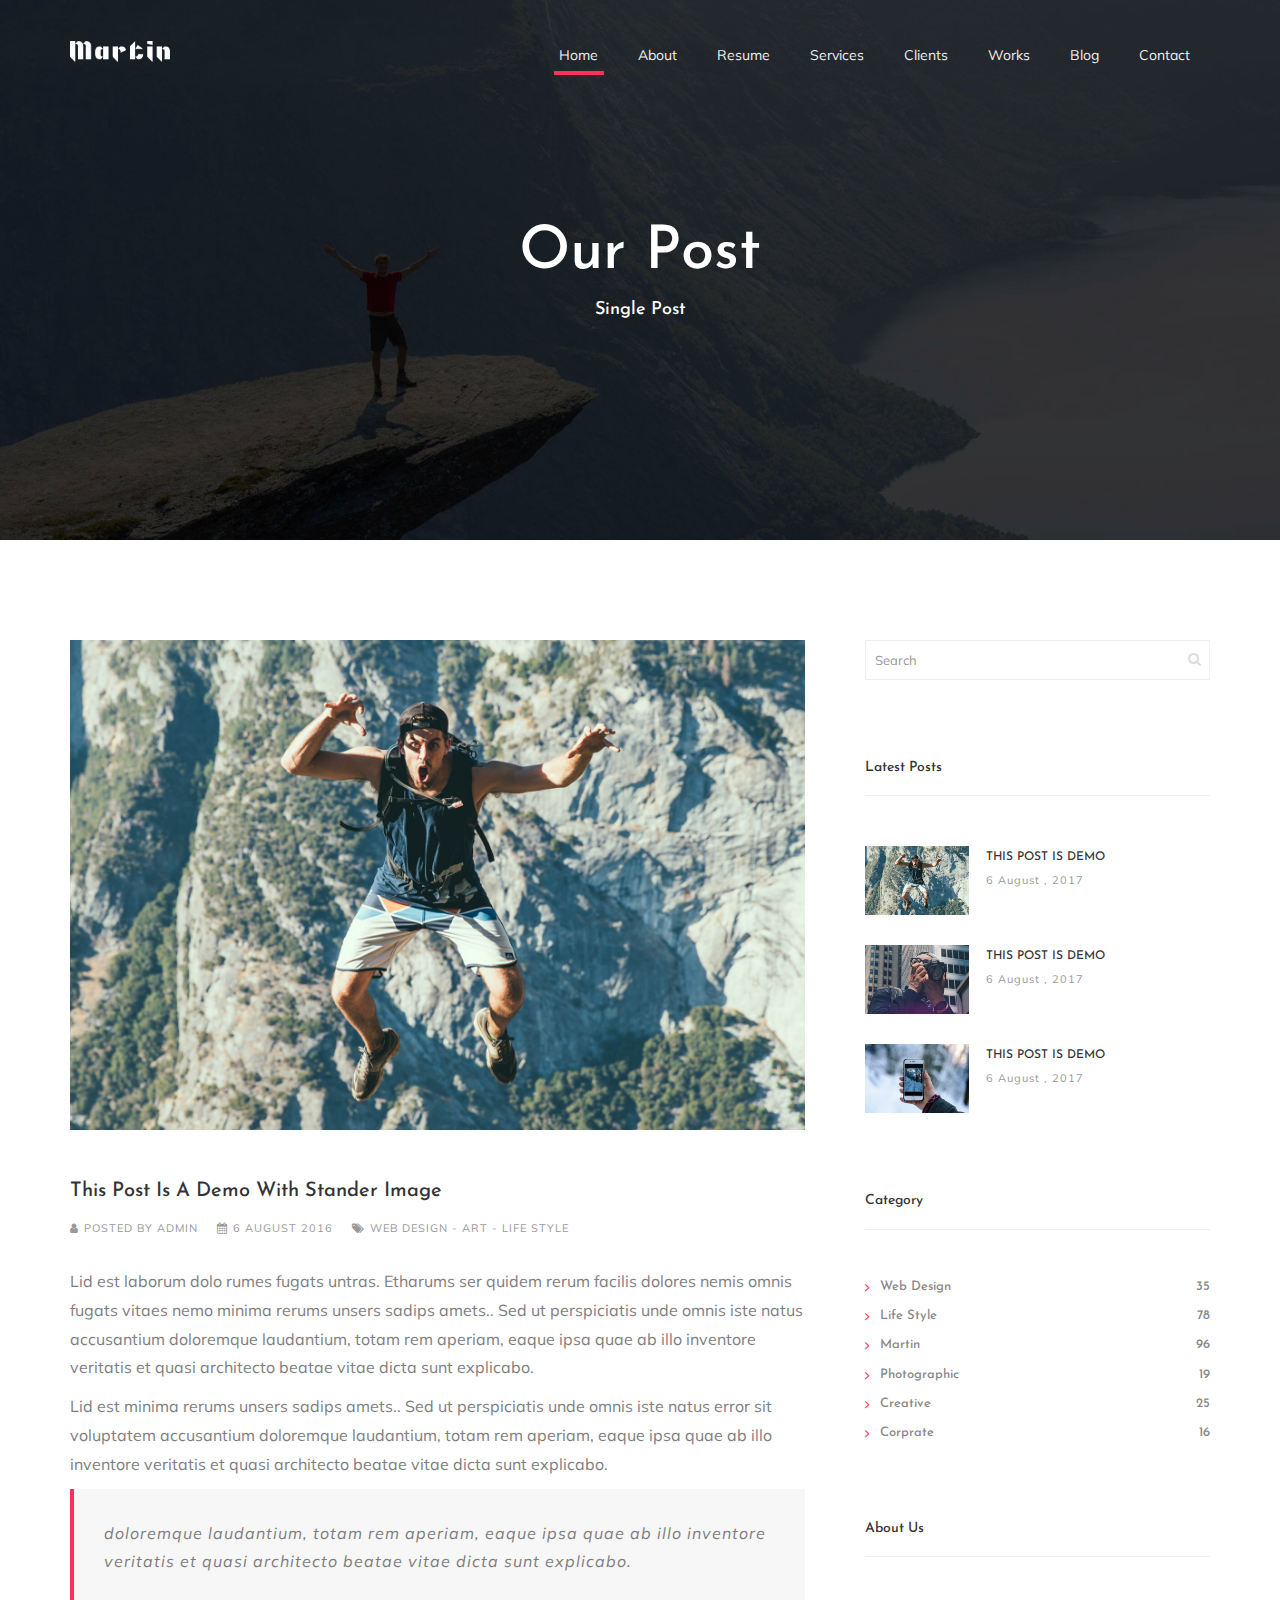
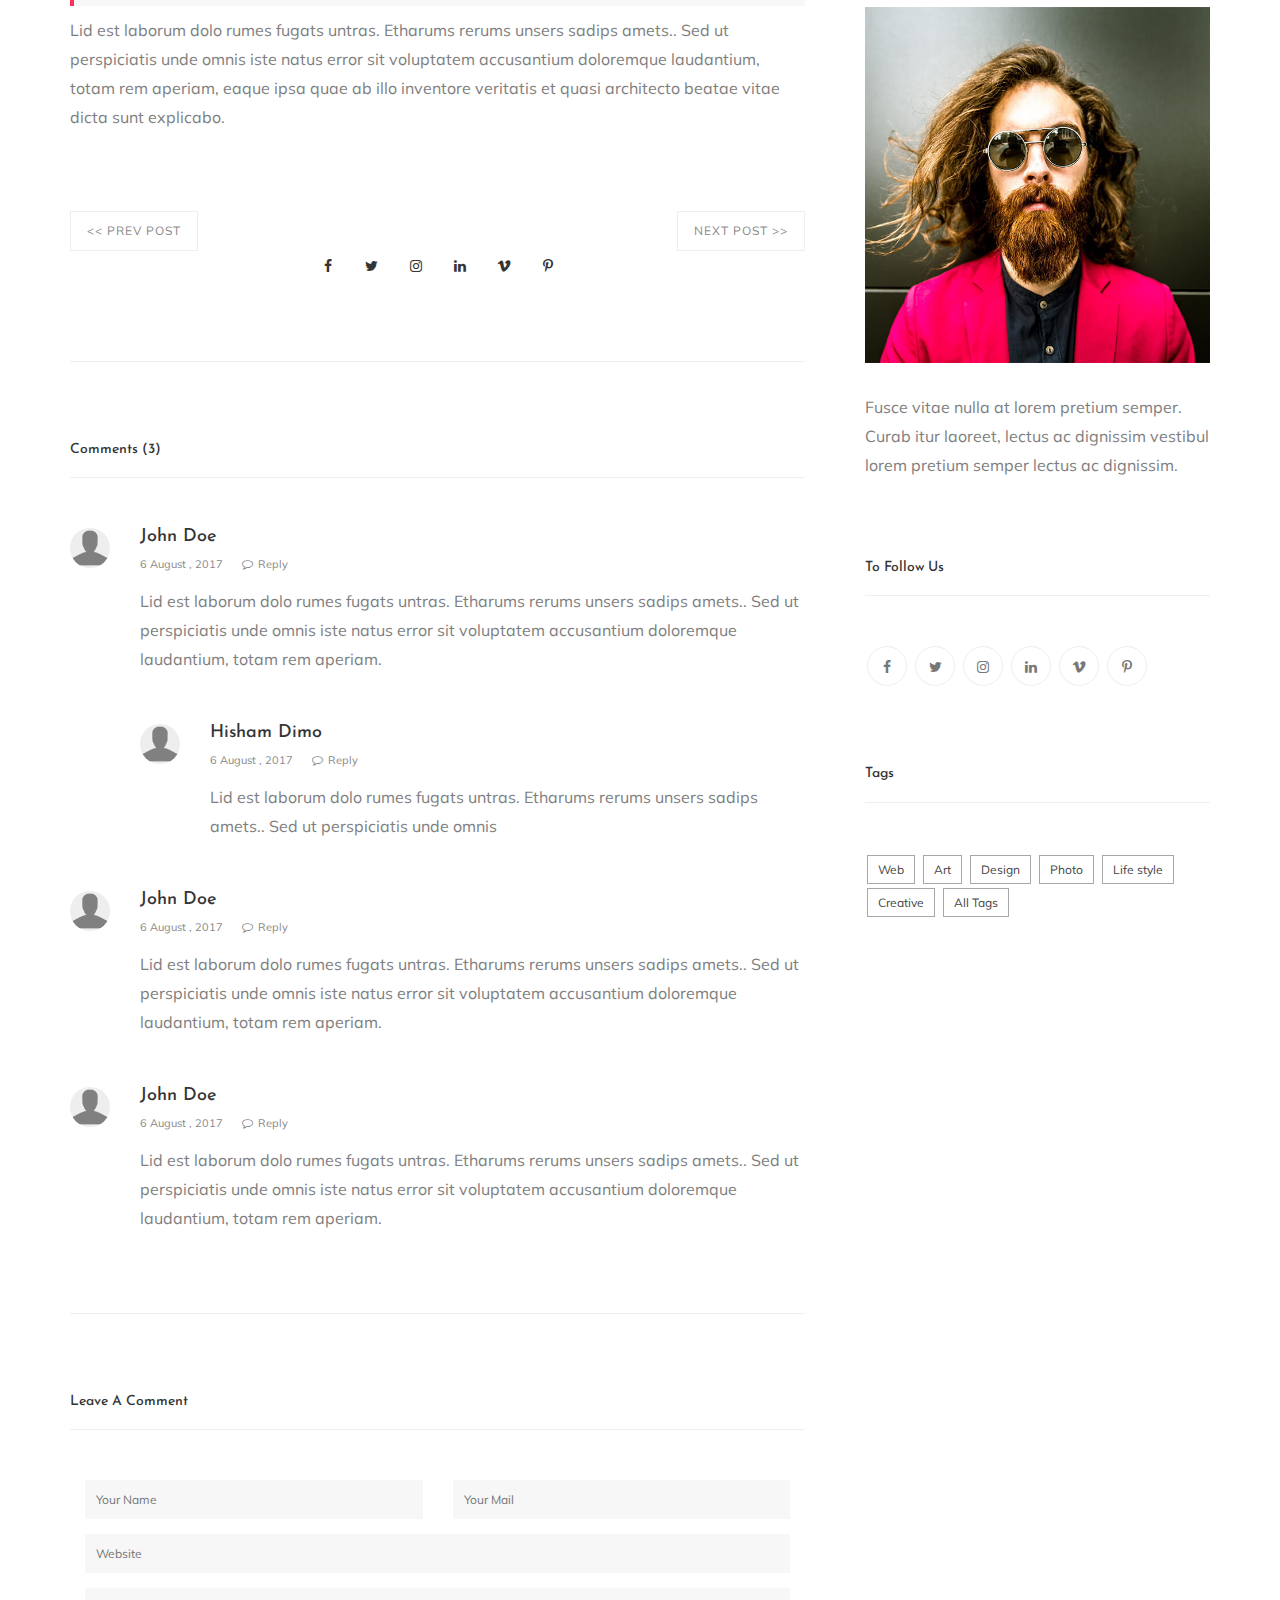
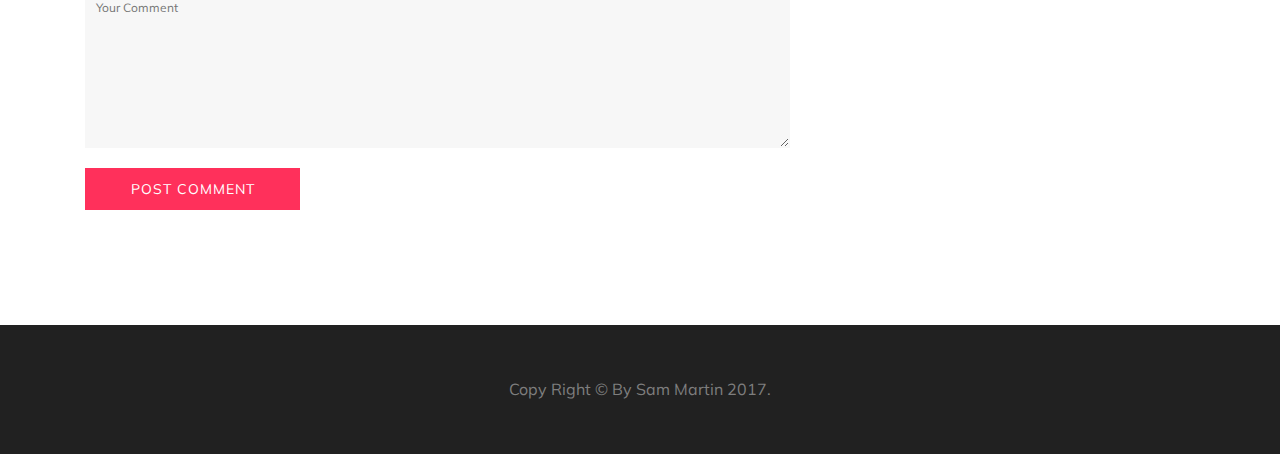
<file: www.innovationplans.com/idesign/sam-martin/blog-single.html>
<!doctype html>
<!--[if lt IE 7]>      <html class="no-js lt-ie9 lt-ie8 lt-ie7" lang=""> <![endif]-->
<!--[if IE 7]>         <html class="no-js lt-ie9 lt-ie8" lang=""> <![endif]-->
<!--[if IE 8]>         <html class="no-js lt-ie9" lang=""> <![endif]-->
<!--[if gt IE 8]><!--> <html class="no-js" lang=""> <!--<![endif]-->
    
<!-- Mirrored from www.innovationplans.com/idesign/sam-martin/blog-single.html by HTTrack Website Copier/3.x [XR&CO'2014], Tue, 30 Jan 2018 04:49:38 GMT -->
<head>
        <meta charset="utf-8">
        <meta http-equiv="X-UA-Compatible" content="IE=edge,chrome=1">
        <title>Martin</title>
       	<meta name="description" content="Martin is a responsive creative template">
		<meta name="keywords" content="portfolio, personal, corporate, business, parallax, creative, agency">
        <meta name="viewport" content="width=device-width, initial-scale=1">

        <link href="img/favicon.ico" rel="icon" type="image/png">

		<!-- bootstrap css -->
		<link rel="stylesheet" href="css/bootstrap.min.css">

		<!-- google fonts -->
		<link href="https://fonts.googleapis.com/css?family=Muli:200,300,400,600,700,,800,900|Josefin+Sans:300,400,600,700" rel="stylesheet">

		<!-- owl carousel CSS -->
		<link rel="stylesheet" href="css/owl.carousel.min.css">
		<link rel="stylesheet" href="css/owl.theme.default.min.css">

		<!-- magnific-popup CSS -->
		<link rel="stylesheet" href="css/magnific-popup.css">

		<!-- Font Icon Core CSS -->
		<link rel="stylesheet" href="css/font-awesome.min.css">
		<link rel="stylesheet" href="css/et-line.css">
		<link rel="stylesheet" href="css/ionicons.min.css">

		<!-- Core Style Css -->
        <link rel="stylesheet" href="css/style.css">

        <!--[if lt IE 9]-->
		<script src="js/html5shiv.min.js"></script>
		<!--[endif]-->
    </head>
    <body>

    	<!-- ====== Preloader ======  -->
	    <div class="loading">
			<div class="load-circle">
			</div>
		</div>
		<!-- ======End Preloader ======  -->

		<!-- ====== button-top ======  -->
		<div class="button-top" data-scroll-nav="0">
			<span>
				<i class="fa fa-angle-up" aria-hidden="true"></i>
			</span>
		</div>
		<!-- ======End button-top ======  -->

		<!-- ====== Navgition ======  -->
		<nav class="navbar navbar-default">
		  <div class="container">
		    <!-- Brand and toggle get grouped for better mobile display -->
		    <div class="navbar-header">
		      <button type="button" class="navbar-toggle collapsed" data-toggle="collapse" data-target="#nav-icon-collapse" aria-expanded="false">
		        <span class="sr-only">Toggle navigation</span>
		        <span class="icon-bar"></span>
		        <span class="icon-bar"></span>
		        <span class="icon-bar"></span>
		      </button>

		      <!-- logo -->
		      <a href="#">
		      	<div class="logo">
		      		<img src="img/logo-light.png" alt="logo">
		      	</div>
		      </a>

		    </div>

		    <!-- Collect the nav links, and other content for toggling -->
		    <div class="collapse navbar-collapse" id="nav-icon-collapse">
		      
			  <!-- links -->
		      <ul class="nav navbar-nav navbar-right">
		        <li><a href="main.html#home" class="active">Home</a></li>
		        <li><a href="main.html#about">About</a></li>
		        <li><a href="main.html#resume">Resume</a></li>
		        <li><a href="main.html#services">Services</a></li>
		        <li><a href="main.html#clients">Clients</a></li>
		        <li><a href="main.html#works">Works</a></li>
		        <li><a href="main.html#blog">Blog</a></li>
		        <li><a href="main.html#contact">Contact</a></li>
		      </ul>
		    </div><!-- /.navbar-collapse -->
		  </div><!-- /.container -->
		</nav>
		<!-- ====== End Navgition ======  -->

		<!--====== Header ======-->
		<section class="sub-header">
			<div class="container">
				<div class="v-middle">

					<!-- Caption -->
					<div class="caption text-center">
						<h1 class="mb-15">Our Post</h1>
						<h6>Single Post</h6>
					</div>
				</div>
			</div>
		</section>
		<!--====== End Header ======-->


		<!--====== mp-blog ======-->
		<section class="mp-blog section-padding">
			<div class="container">
				<div class="row">

					<!-- posts -->
					<div class="col-md-8">
						<div class="posts">

							<!-- item -->
							<div class="item">

								<div class="content">
									<div class="post-img">
										<a href="#0">
											<img src="img/blog/1.jpg" alt="image">
										</a>
									</div>

									<div class="post-info">
										<a href="#0">
											<h5>This Post Is A Demo With Stander Image</h5>
										</a>
										<div class="mor-inf">
											<ul>
												<li><span class="icon"><i class="fa fa-user" aria-hidden="true"></i></span>Posted By <a href="#0"> Admin</a></li>

												<li><span class="icon"><i class="fa fa-calendar" aria-hidden="true"></i></span><a href="#0">6 August 2016</a></li>

												<li><span class="icon"><i class="fa fa-tags" aria-hidden="true"></i></span><a href="#0">Web Design</a> - <a href="#0">Art</a> - <a href="#0">Life Style</a></li>
											</ul>
										</div>
										<p class="mb-10">Lid est laborum dolo rumes fugats untras. Etharums ser quidem rerum facilis dolores nemis omnis fugats vitaes nemo minima rerums unsers sadips amets.. Sed ut perspiciatis unde omnis iste natus accusantium doloremque laudantium, totam rem aperiam, eaque ipsa quae ab illo inventore veritatis et quasi architecto beatae vitae dicta sunt explicabo.</p>
										<p class="mb-10">Lid est minima rerums unsers sadips amets.. Sed ut perspiciatis unde omnis iste natus error sit voluptatem accusantium doloremque laudantium, totam rem aperiam, eaque ipsa quae ab illo inventore veritatis et quasi architecto beatae vitae dicta sunt explicabo.</p>
										<p class="spacial">doloremque laudantium, totam rem aperiam, eaque ipsa quae ab illo inventore veritatis et quasi architecto beatae vitae dicta sunt explicabo.</p>
										<p>Lid est laborum dolo rumes fugats untras. Etharums rerums unsers sadips amets.. Sed ut perspiciatis unde omnis iste natus error sit voluptatem accusantium doloremque laudantium, totam rem aperiam, eaque ipsa quae ab illo inventore veritatis et quasi architecto beatae vitae dicta sunt explicabo.</p>

										<!-- page numbers -->
										<div class="numb mt-80">
											<a href="#0"><span><< Prev Post</span></a>
											<a href="#0" class="pull-right"><span>Next Post >></span></a>
										</div>

										<div class="share text-center">
											<div class="social">
												<a href="#0">
													<span><i class="fa fa-facebook" aria-hidden="true"></i></span>
												</a>
												<a href="#0">
													<span><i class="fa fa-twitter" aria-hidden="true"></i></span>
												</a>
												<a href="#0">
													<span><i class="fa fa-instagram" aria-hidden="true"></i></span>
												</a>
												<a href="#0">
													<span><i class="fa fa-linkedin" aria-hidden="true"></i></span>
												</a>
												<a href="#0">
													<span><i class="fa fa-vimeo" aria-hidden="true"></i></span>
												</a>
												<a href="#0">
													<span><i class="fa fa-pinterest-p" aria-hidden="true"></i></span>
												</a>
											</div>
										</div>

									</div>
								</div>
							</div>

							<!-- comments -->
							<div class="comm mb-80">
								<div class="side-tit">
									<h6 class="ctit">Comments (3)</h6>
								</div>
								<div class="comm-item">
									<div class="user-img">
										<img src="img/blog/00.png" alt="image">
									</div>
									<div class="comnts">
										<h6 class="ctit">John Doe</h6>
										<a href="#0"><span>6 August , 2017</span></a>
										<span><a href="#0"><i class="fa fa-comment-o" aria-hidden="true"></i>Reply</a></span>
										<p>Lid est laborum dolo rumes fugats untras. Etharums rerums unsers sadips amets.. Sed ut perspiciatis unde omnis iste natus error sit voluptatem accusantium doloremque laudantium, totam rem aperiam.</p>
									</div>
								</div>
								<div class="comm-item comm-reply">
									<div class="user-img">
										<img src="img/blog/00.png" alt="image">
									</div>
									<div class="comnts">
										<h6 class="ctit">Hisham Dimo</h6>
										<a href="#0"><span>6 August , 2017</span></a>
										<span><a href="#0"><i class="fa fa-comment-o" aria-hidden="true"></i>Reply</a></span>
										<p>Lid est laborum dolo rumes fugats untras. Etharums rerums unsers sadips amets.. Sed ut perspiciatis unde omnis </p>
									</div>
								</div>
								<div class="comm-item">
									<div class="user-img">
										<img src="img/blog/00.png" alt="image">
									</div>
									<div class="comnts">
										<h6 class="ctit">John Doe</h6>
										<a href="#0"><span>6 August , 2017</span></a>
										<span><a href="#0"><i class="fa fa-comment-o" aria-hidden="true"></i>Reply</a></span>
										<p>Lid est laborum dolo rumes fugats untras. Etharums rerums unsers sadips amets.. Sed ut perspiciatis unde omnis iste natus error sit voluptatem accusantium doloremque laudantium, totam rem aperiam.</p>
									</div>
								</div>
								<div class="comm-item">
									<div class="user-img">
										<img src="img/blog/00.png" alt="image">
									</div>
									<div class="comnts">
										<h6 class="ctit">John Doe</h6>
										<a href="#0"><span>6 August , 2017</span></a>
										<span><a href="#0"><i class="fa fa-comment-o" aria-hidden="true"></i>Reply</a></span>
										<p>Lid est laborum dolo rumes fugats untras. Etharums rerums unsers sadips amets.. Sed ut perspiciatis unde omnis iste natus error sit voluptatem accusantium doloremque laudantium, totam rem aperiam.</p>
									</div>
								</div>
							</div>

							<!-- comments form -->
							<div class="lev-comm">
								<div class="side-tit">
									<h6 class="ctit">Leave A Comment</h6>
								</div>

								<form>
									<div class="col-md-6">
										<input type="text" name="name" placeholder="Your Name">
									</div>
									<div class="col-md-6">
										<input type="text" name="email" placeholder="Your Mail">
									</div>
									<div class="col-md-12">
										<input type="text" name="web" placeholder="Website">
									</div>
									<div class="col-md-12">
										<textarea placeholder="Your Comment"></textarea>
									</div>
									<div class="col-md-4 col-sm-6">
										<input type="submit" name="submit" value="Post Comment">
									</div>
									<div class="clear-fix"></div>
								</form>
							</div>

						</div>
					</div>

					<!-- side bar -->
					<div class="col-md-4">
						<div class="side-bar">
							<div class="widget">
								<div class="search">
									<form>
										<input type="text" name="search" placeholder="Search">
										<span class="icon"><i class="fa fa-search" aria-hidden="true"></i></span>
									</form>
								</div>
							</div>

							<div class="widget">
								<div class="lpost">
									<div class="side-tit">
										<h6 class="ctit">Latest Posts</h6>
									</div>

									<div class="item">
										<a href="#">
											<div class="sm-img">
												<img src="img/blog/1.jpg" alt="image">
											</div>
											<div class="info">
												<h5>This Post Is Demo</h5>
												<span>6 August , 2017</span>
											</div>
										</a>
									</div>

									<div class="item">
										<a href="#">
											<div class="sm-img">
												<img src="img/blog/2.jpg" alt="image">
											</div>
											<div class="info">
												<h5>This Post Is Demo</h5>
												<span>6 August , 2017</span>
											</div>
										</a>
									</div>
									<div class="item">
										<a href="#">
											<div class="sm-img">
												<img src="img/blog/3.jpg" alt="image">
											</div>
											<div class="info">
												<h5>This Post Is Demo</h5>
												<span>6 August , 2017</span>
											</div>
										</a>
									</div>

								</div>
							</div>

							<div class="widget">
								<div class="catg">
									<div class="side-tit">
										<h6 class="ctit">Category</h6>
									</div>

									<h5><a href="#0">Web Design</a><span>35</span></h5>
									<h5><a href="#0">Life Style</a><span>78</span></h5>
									<h5><a href="#0">Martin</a><span>96</span></h5>
									<h5><a href="#0">Photographic</a><span>19</span></h5>
									<h5><a href="#0">Creative</a><span>25</span></h5>
									<h5><a href="#0">Corprate</a><span>16</span></h5>
								</div>
							</div>

							<div class="widget">
								<div class="about-bar">
									<div class="side-tit">
										<h6 class="ctit">About Us</h6>
									</div>
									<img src="img/blog/hero.jpg" alt="image">
									<p>Fusce vitae nulla at lorem pretium semper. Curab itur laoreet, lectus ac dignissim vestibul lorem pretium semper lectus ac dignissim.</p>
								</div>
							</div>

							<div class="widget">
								<div class="follow">
									<div class="side-tit">
										<h6 class="ctit">To Follow Us</h6>
									</div>
									<div class="social">
										<a href="#0">
											<span><i class="fa fa-facebook" aria-hidden="true"></i></span>
										</a>
										<a href="#0">
											<span><i class="fa fa-twitter" aria-hidden="true"></i></span>
										</a>
										<a href="#0">
											<span><i class="fa fa-instagram" aria-hidden="true"></i></span>
										</a>
										<a href="#0">
											<span><i class="fa fa-linkedin" aria-hidden="true"></i></span>
										</a>
										<a href="#0">
											<span><i class="fa fa-vimeo" aria-hidden="true"></i></span>
										</a>
										<a href="#0">
											<span><i class="fa fa-pinterest-p" aria-hidden="true"></i></span>
										</a>
									</div>
								</div>
							</div>

							<div class="widget">
								<div class="tags">
									<div class="side-tit">
										<h6 class="ctit">Tags</h6>
									</div>

									<a href="#0">
										<span>Web</span>
									</a>
									<a href="#0">
										<span>Art</span>
									</a>
									<a href="#0">
										<span>Design</span>
									</a>
									<a href="#0">
										<span>Photo</span>
									</a>
									<a href="#0">
										<span>Life style</span>
									</a>
									<a href="#0">
										<span>Creative</span>
									</a>
									<a href="#0">
										<span>All Tags</span>
									</a>
								</div>
							</div>

						</div>
					</div>
				</div>
			</div>
		</section>
		<!--====== End mp-blog ======-->


		<!-- ====== Footer ======  -->
		<footer class="gray">
			<p>Copy Right &copy; By Sam Martin 2017.</p>
		</footer>
		<!-- ====== End Footer ======  -->




       
        <!-- jQuery -->
		<script src="js/jquery-3.0.0.min.js"></script>
		<script src="js/jquery-migrate-3.0.0.min.js"></script>

	  	<!-- bootstrap -->
		<script src="js/bootstrap.min.js"></script>

		<!-- scrollIt -->
		<script src="js/scrollIt.min.js"></script>

		<!-- magnific-popup -->
		<script src="js/jquery.magnific-popup.min.js"></script>

		<!-- owl carousel -->
		<script src="js/owl.carousel.min.js"></script>

		<!-- stellar js -->
		<script src="js/jquery.stellar.min.js"></script>

		<!-- typed js -->
      	<script src="js/typed.js"></script>

      	<!-- isotope.pkgd.min js -->
      	<script src="js/isotope.pkgd.min.js"></script>

      	<!-- validator js -->
      	<script src="js/validator.js"></script>

      	<!-- custom script -->
        <script src="js/custom.js"></script>

    </body>

<!-- Mirrored from www.innovationplans.com/idesign/sam-martin/blog-single.html by HTTrack Website Copier/3.x [XR&CO'2014], Tue, 30 Jan 2018 04:49:38 GMT -->
</html>
</file>
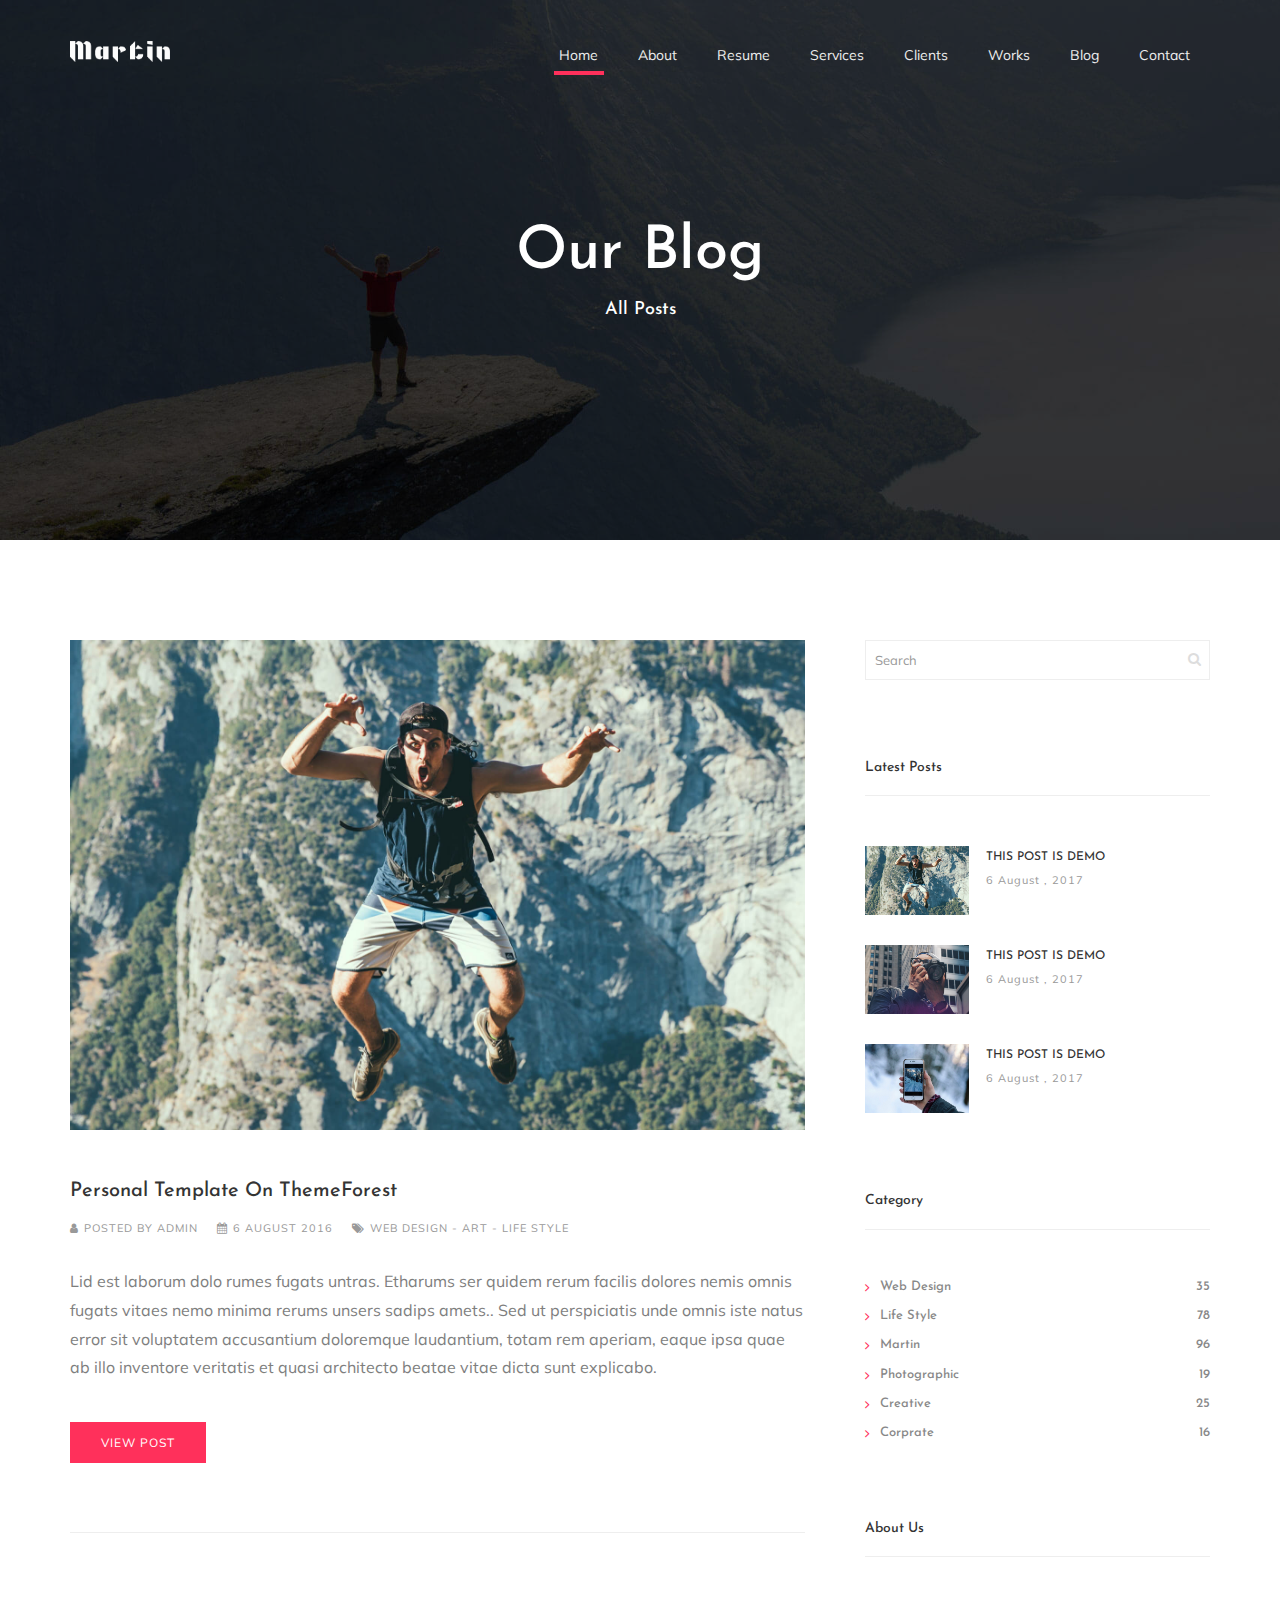
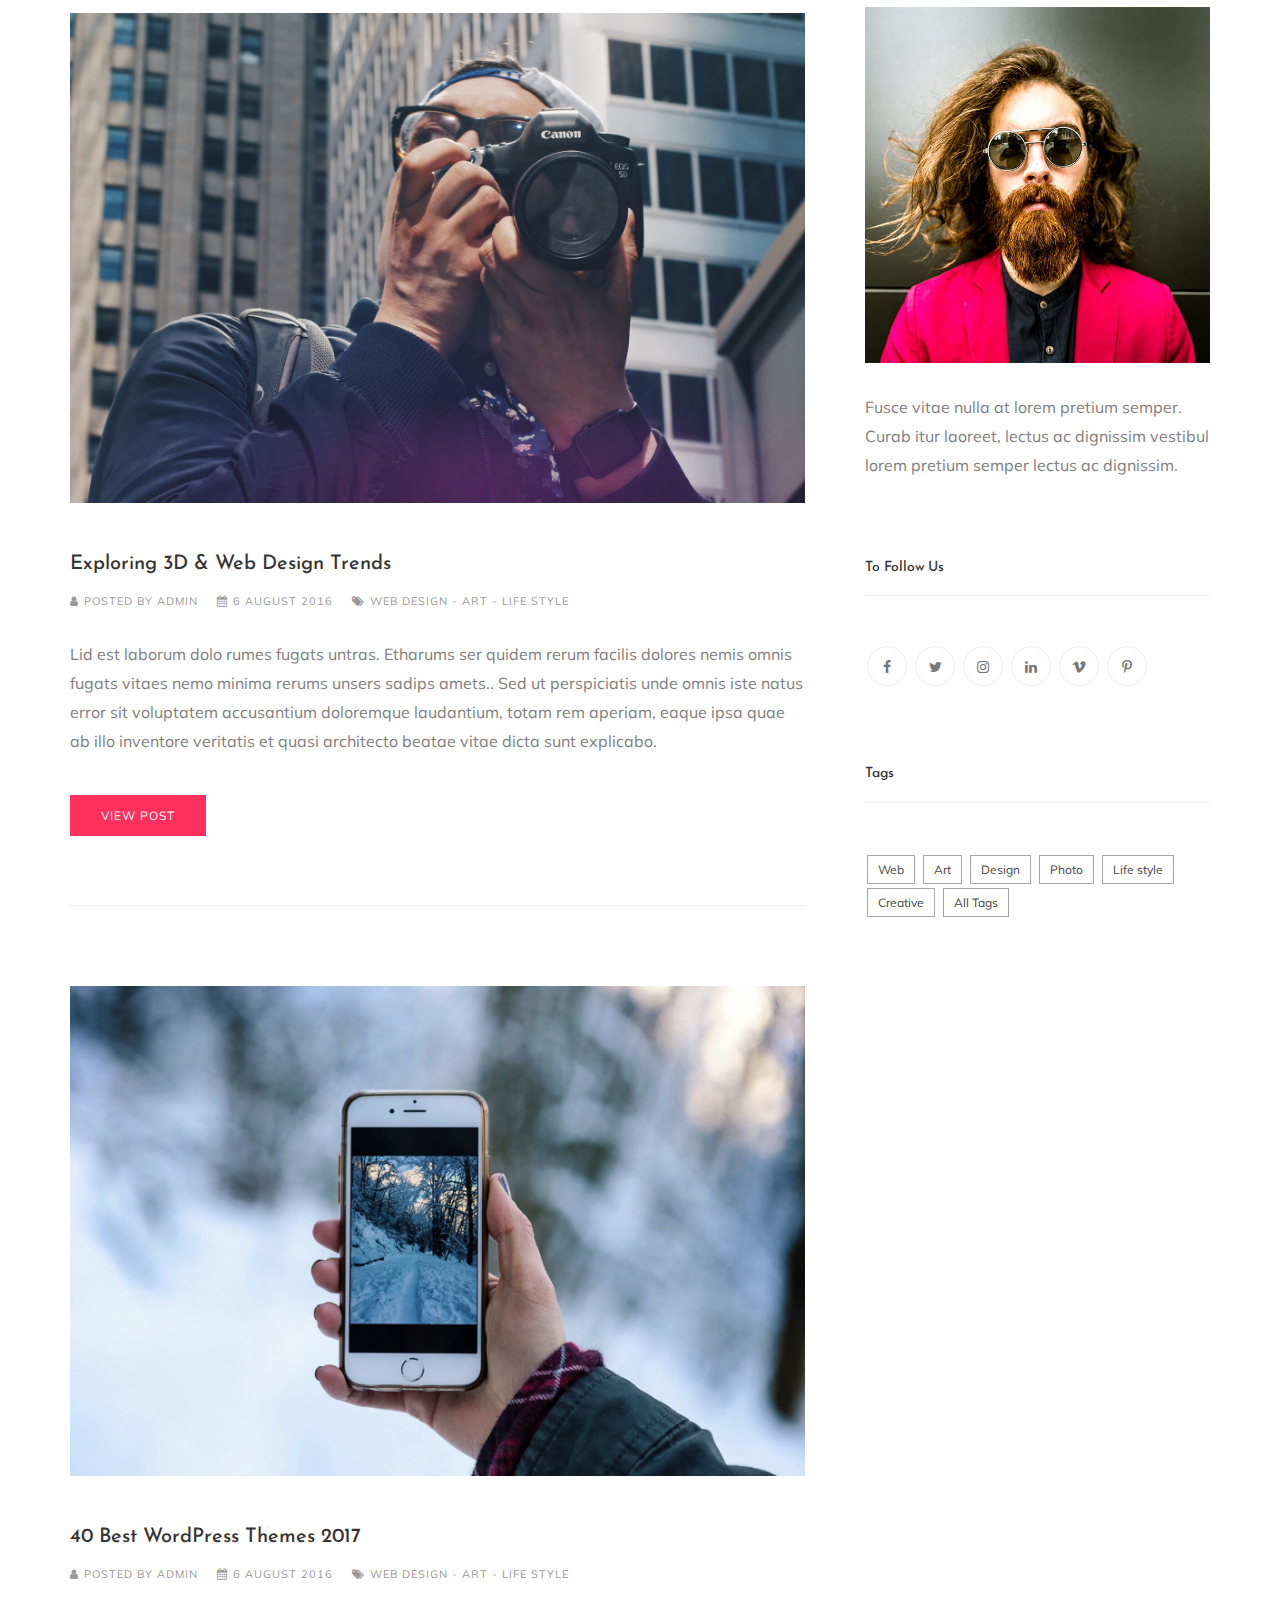
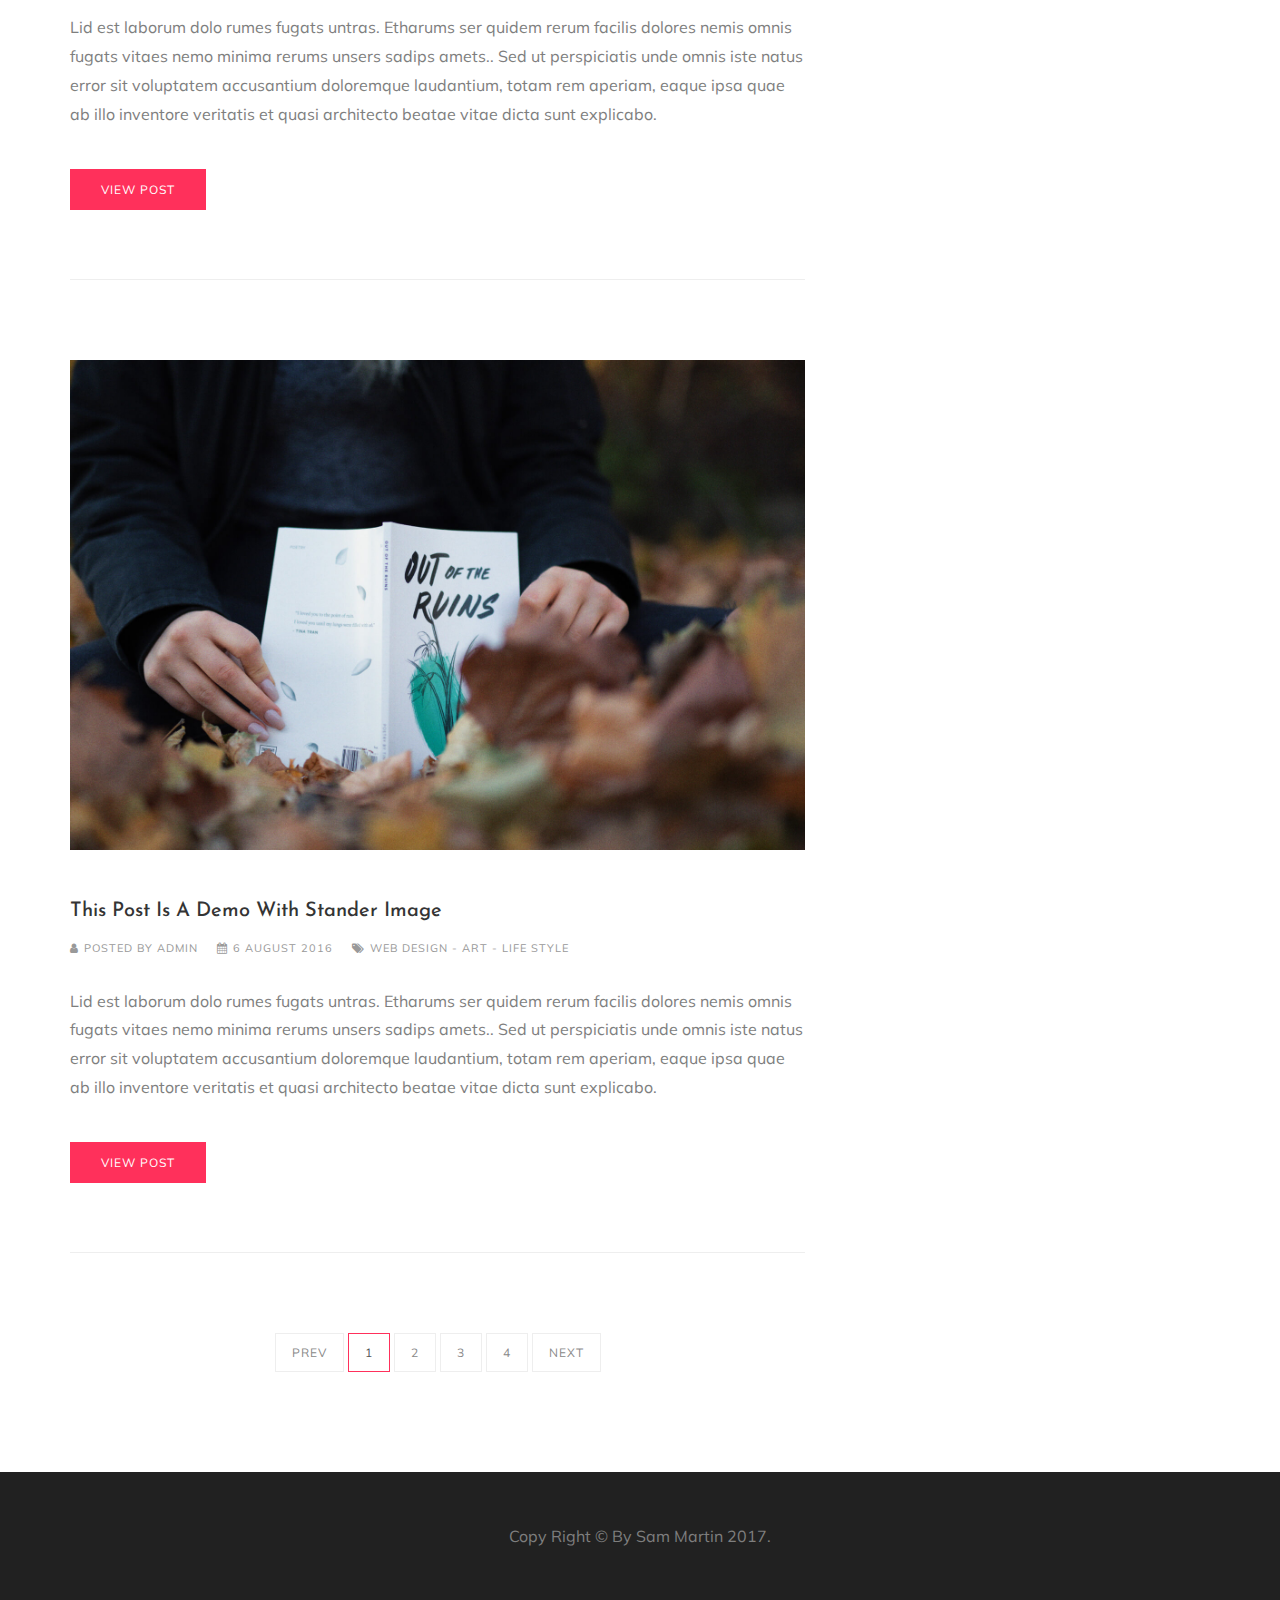
<file: www.innovationplans.com/idesign/sam-martin/blog.html>
<!doctype html>
<!--[if lt IE 7]>      <html class="no-js lt-ie9 lt-ie8 lt-ie7" lang=""> <![endif]-->
<!--[if IE 7]>         <html class="no-js lt-ie9 lt-ie8" lang=""> <![endif]-->
<!--[if IE 8]>         <html class="no-js lt-ie9" lang=""> <![endif]-->
<!--[if gt IE 8]><!--> <html class="no-js" lang=""> <!--<![endif]-->
   
<!-- Mirrored from www.innovationplans.com/idesign/sam-martin/blog.html by HTTrack Website Copier/3.x [XR&CO'2014], Tue, 30 Jan 2018 04:49:15 GMT -->
<head>
        <meta charset="utf-8">
        <meta http-equiv="X-UA-Compatible" content="IE=edge,chrome=1">
        <title>Martin</title>
       	<meta name="description" content="Martin is a responsive creative template">
		<meta name="keywords" content="portfolio, personal, corporate, business, parallax, creative, agency">
        <meta name="viewport" content="width=device-width, initial-scale=1">

        <link href="img/favicon.ico" rel="icon" type="image/png">

		<!-- bootstrap css -->
		<link rel="stylesheet" href="css/bootstrap.min.css">

		<!-- google fonts -->
		<link href="https://fonts.googleapis.com/css?family=Muli:200,300,400,600,700,,800,900|Josefin+Sans:300,400,600,700" rel="stylesheet">

		<!-- owl carousel CSS -->
		<link rel="stylesheet" href="css/owl.carousel.min.css">
		<link rel="stylesheet" href="css/owl.theme.default.min.css">

		<!-- magnific-popup CSS -->
		<link rel="stylesheet" href="css/magnific-popup.css">

		<!-- Font Icon Core CSS -->
		<link rel="stylesheet" href="css/font-awesome.min.css">
		<link rel="stylesheet" href="css/et-line.css">
		<link rel="stylesheet" href="css/ionicons.min.css">

		<!-- Core Style Css -->
        <link rel="stylesheet" href="css/style.css">

        <!--[if lt IE 9]-->
		<script src="js/html5shiv.min.js"></script>
		<!--[endif]-->
    </head>
    <body>

    	<!-- ====== Preloader ======  -->
	    <div class="loading">
			<div class="load-circle">
			</div>
		</div>
		<!-- ======End Preloader ======  -->

		<!-- ====== button-top ======  -->
		<div class="button-top" data-scroll-nav="0">
			<span>
				<i class="fa fa-angle-up" aria-hidden="true"></i>
			</span>
		</div>
		<!-- ======End button-top ======  -->

		<!-- ====== Navgition ======  -->
		<nav class="navbar navbar-default">
		  <div class="container">
		    <!-- Brand and toggle get grouped for better mobile display -->
		    <div class="navbar-header">
		      <button type="button" class="navbar-toggle collapsed" data-toggle="collapse" data-target="#nav-icon-collapse" aria-expanded="false">
		        <span class="sr-only">Toggle navigation</span>
		        <span class="icon-bar"></span>
		        <span class="icon-bar"></span>
		        <span class="icon-bar"></span>
		      </button>

		      <!-- logo -->
		      <a href="#">
		      	<div class="logo">
		      		<img src="img/logo-light.png" alt="logo">
		      	</div>
		      </a>

		    </div>

		    <!-- Collect the nav links, and other content for toggling -->
		    <div class="collapse navbar-collapse" id="nav-icon-collapse">
		      
			  <!-- links -->
		      <ul class="nav navbar-nav navbar-right">
		        <li><a href="main.html#home" class="active">Home</a></li>
		        <li><a href="main.html#about">About</a></li>
		        <li><a href="main.html#resume">Resume</a></li>
		        <li><a href="main.html#services">Services</a></li>
		        <li><a href="main.html#clients">Clients</a></li>
		        <li><a href="main.html#works">Works</a></li>
		        <li><a href="main.html#blog">Blog</a></li>
		        <li><a href="main.html#contact">Contact</a></li>
		      </ul>
		    </div><!-- /.navbar-collapse -->
		  </div><!-- /.container -->
		</nav>
		<!-- ====== End Navgition ======  -->

		<!--====== Header ======-->
		<section class="sub-header">
			<div class="container">
				<div class="v-middle">

					<!-- Caption -->
					<div class="caption text-center">
						<h1 class="mb-15">Our Blog</h1>
						<h6>All Posts</h6>
					</div>
				</div>
			</div>
		</section>
		<!--====== End Header ======-->


		<!--====== mp-blog ======-->
		<section class="mp-blog section-padding">
			<div class="container">
				<div class="row">

					<!-- posts -->
					<div class="col-md-8">
						<div class="posts">
							<div class="item">
								
								<div class="content">
									<div class="post-img">
										<a href="#0">
											<img src="img/blog/1.jpg" alt="image">
										</a>
									</div>

									<div class="post-info">
										<a href="#0">
											<h5>Personal Template On ThemeForest</h5>
										</a>
										<div class="mor-inf">
											<ul>
												<li><span class="icon"><i class="fa fa-user" aria-hidden="true"></i></span>Posted By <a href="#0"> Admin</a></li>

												<li><span class="icon"><i class="fa fa-calendar" aria-hidden="true"></i></span><a href="#0">6 August 2016</a></li>

												<li><span class="icon"><i class="fa fa-tags" aria-hidden="true"></i></span><a href="#0">Web Design</a> - <a href="#0">Art</a> - <a href="#0">Life Style</a></li>
											</ul>
										</div>
										<p>Lid est laborum dolo rumes fugats untras. Etharums ser quidem rerum facilis dolores nemis omnis fugats vitaes nemo minima rerums unsers sadips amets.. Sed ut perspiciatis unde omnis iste natus error sit voluptatem accusantium doloremque laudantium, totam rem aperiam, eaque ipsa quae ab illo inventore veritatis et quasi architecto beatae vitae dicta sunt explicabo.</p>

										<div class="mt-50">
											<a href="blog-single.html" class="more">View Post</a>
										</div>
									</div>
								</div>
							</div>

							<div class="item">
								
								<div class="content">
									<div class="post-img">
										<a href="#0">
											<img src="img/blog/2.jpg" alt="image">
										</a>
									</div>

									<div class="post-info">
										<a href="#0">
											<h5>Exploring 3D & Web Design Trends</h5>
										</a>
										<div class="mor-inf">
											<ul>
												<li><span class="icon"><i class="fa fa-user" aria-hidden="true"></i></span>Posted By <a href="#0"> Admin</a></li>

												<li><span class="icon"><i class="fa fa-calendar" aria-hidden="true"></i></span><a href="#0">6 August 2016</a></li>

												<li><span class="icon"><i class="fa fa-tags" aria-hidden="true"></i></span><a href="#0">Web Design</a> - <a href="#0">Art</a> - <a href="#0">Life Style</a></li>
											</ul>
										</div>
										<p>Lid est laborum dolo rumes fugats untras. Etharums ser quidem rerum facilis dolores nemis omnis fugats vitaes nemo minima rerums unsers sadips amets.. Sed ut perspiciatis unde omnis iste natus error sit voluptatem accusantium doloremque laudantium, totam rem aperiam, eaque ipsa quae ab illo inventore veritatis et quasi architecto beatae vitae dicta sunt explicabo.</p>

										<div class="mt-50">
											<a href="blog-single.html" class="more">View Post</a>
										</div>
									</div>
								</div>
							</div>

							<div class="item">

								<div class="content">
									<div class="post-img">
										<a href="#0">
											<img src="img/blog/3.jpg" alt="image">
										</a>
									</div>

									<div class="post-info">
										<a href="#0">
											<h5>40 Best WordPress Themes 2017</h5>
										</a>
										<div class="mor-inf">
											<ul>
												<li><span class="icon"><i class="fa fa-user" aria-hidden="true"></i></span>Posted By <a href="#0"> Admin</a></li>

												<li><span class="icon"><i class="fa fa-calendar" aria-hidden="true"></i></span><a href="#0">6 August 2016</a></li>

												<li><span class="icon"><i class="fa fa-tags" aria-hidden="true"></i></span><a href="#0">Web Design</a> - <a href="#0">Art</a> - <a href="#0">Life Style</a></li>
											</ul>
										</div>
										<p>Lid est laborum dolo rumes fugats untras. Etharums ser quidem rerum facilis dolores nemis omnis fugats vitaes nemo minima rerums unsers sadips amets.. Sed ut perspiciatis unde omnis iste natus error sit voluptatem accusantium doloremque laudantium, totam rem aperiam, eaque ipsa quae ab illo inventore veritatis et quasi architecto beatae vitae dicta sunt explicabo.</p>

										<div class="mt-50">
											<a href="blog-single.html" class="more">View Post</a>
										</div>
									</div>
								</div>
							</div>

							<div class="item">

								<div class="content">
									<div class="post-img">
										<a href="#0">
											<img src="img/blog/4.jpg" alt="image">
										</a>
									</div>

									<div class="post-info">
										<a href="#0">
											<h5>This Post Is A Demo With Stander Image</h5>
										</a>
										<div class="mor-inf">
											<ul>
												<li><span class="icon"><i class="fa fa-user" aria-hidden="true"></i></span>Posted By <a href="#0"> Admin</a></li>

												<li><span class="icon"><i class="fa fa-calendar" aria-hidden="true"></i></span><a href="#0">6 August 2016</a></li>

												<li><span class="icon"><i class="fa fa-tags" aria-hidden="true"></i></span><a href="#0">Web Design</a> - <a href="#0">Art</a> - <a href="#0">Life Style</a></li>
											</ul>
										</div>
										<p>Lid est laborum dolo rumes fugats untras. Etharums ser quidem rerum facilis dolores nemis omnis fugats vitaes nemo minima rerums unsers sadips amets.. Sed ut perspiciatis unde omnis iste natus error sit voluptatem accusantium doloremque laudantium, totam rem aperiam, eaque ipsa quae ab illo inventore veritatis et quasi architecto beatae vitae dicta sunt explicabo.</p>

										<div class="mt-50">
											<a href="blog-single.html" class="more">View Post</a>
										</div>
									</div>
								</div>
							</div>

							<div class="numb text-center">
								<a href="#0"><span>Prev</span></a>
								<a href="#0"><span class="active">1</span></a>
								<a href="#0"><span>2</span></a>
								<a href="#0"><span>3</span></a>
								<a href="#0"><span>4</span></a>
								<a href="#0"><span>Next</span></a>
							</div>

						</div>
					</div>

					<!-- side bar -->
					<div class="col-md-4">
						<div class="side-bar">
							<div class="widget">
								<div class="search">
									<form>
										<input type="text" name="search" placeholder="Search">
										<span class="icon"><i class="fa fa-search" aria-hidden="true"></i></span>
									</form>
								</div>
							</div>

							<div class="widget">
								<div class="lpost">
									<div class="side-tit">
										<h6 class="ctit">Latest Posts</h6>
									</div>

									<div class="item">
										<a href="#">
											<div class="sm-img">
												<img src="img/blog/1.jpg" alt="image">
											</div>
											<div class="info">
												<h5>This Post Is Demo</h5>
												<span>6 August , 2017</span>
											</div>
										</a>
									</div>

									<div class="item">
										<a href="#">
											<div class="sm-img">
												<img src="img/blog/2.jpg" alt="image">
											</div>
											<div class="info">
												<h5>This Post Is Demo</h5>
												<span>6 August , 2017</span>
											</div>
										</a>
									</div>
									<div class="item">
										<a href="#">
											<div class="sm-img">
												<img src="img/blog/3.jpg" alt="image">
											</div>
											<div class="info">
												<h5>This Post Is Demo</h5>
												<span>6 August , 2017</span>
											</div>
										</a>
									</div>

								</div>
							</div>

							<div class="widget">
								<div class="catg">
									<div class="side-tit">
										<h6 class="ctit">Category</h6>
									</div>

									<h5><a href="#0">Web Design</a><span>35</span></h5>
									<h5><a href="#0">Life Style</a><span>78</span></h5>
									<h5><a href="#0">Martin</a><span>96</span></h5>
									<h5><a href="#0">Photographic</a><span>19</span></h5>
									<h5><a href="#0">Creative</a><span>25</span></h5>
									<h5><a href="#0">Corprate</a><span>16</span></h5>
								</div>
							</div>

							<div class="widget">
								<div class="about-bar">
									<div class="side-tit">
										<h6 class="ctit">About Us</h6>
									</div>
									<img src="img/blog/hero.jpg" alt="image">
									<p>Fusce vitae nulla at lorem pretium semper. Curab itur laoreet, lectus ac dignissim vestibul lorem pretium semper lectus ac dignissim.</p>
								</div>
							</div>

							<div class="widget">
								<div class="follow">
									<div class="side-tit">
										<h6 class="ctit">To Follow Us</h6>
									</div>
									<div class="social">
										<a href="#0">
											<span><i class="fa fa-facebook" aria-hidden="true"></i></span>
										</a>
										<a href="#0">
											<span><i class="fa fa-twitter" aria-hidden="true"></i></span>
										</a>
										<a href="#0">
											<span><i class="fa fa-instagram" aria-hidden="true"></i></span>
										</a>
										<a href="#0">
											<span><i class="fa fa-linkedin" aria-hidden="true"></i></span>
										</a>
										<a href="#0">
											<span><i class="fa fa-vimeo" aria-hidden="true"></i></span>
										</a>
										<a href="#0">
											<span><i class="fa fa-pinterest-p" aria-hidden="true"></i></span>
										</a>
									</div>
								</div>
							</div>

							<div class="widget">
								<div class="tags">
									<div class="side-tit">
										<h6 class="ctit">Tags</h6>
									</div>

									<a href="#0">
										<span>Web</span>
									</a>
									<a href="#0">
										<span>Art</span>
									</a>
									<a href="#0">
										<span>Design</span>
									</a>
									<a href="#0">
										<span>Photo</span>
									</a>
									<a href="#0">
										<span>Life style</span>
									</a>
									<a href="#0">
										<span>Creative</span>
									</a>
									<a href="#0">
										<span>All Tags</span>
									</a>
								</div>
							</div>

						</div>
					</div>
				</div>
			</div>
		</section>
		<!--====== End mp-blog ======-->


		<!-- ====== Footer ======  -->
		<footer class="gray">
			<p>Copy Right &copy; By Sam Martin 2017.</p>
		</footer>
		<!-- ====== End Footer ======  -->




       
        <!-- jQuery -->
		<script src="js/jquery-3.0.0.min.js"></script>
		<script src="js/jquery-migrate-3.0.0.min.js"></script>

	  	<!-- bootstrap -->
		<script src="js/bootstrap.min.js"></script>

		<!-- scrollIt -->
		<script src="js/scrollIt.min.js"></script>

		<!-- magnific-popup -->
		<script src="js/jquery.magnific-popup.min.js"></script>

		<!-- owl carousel -->
		<script src="js/owl.carousel.min.js"></script>

		<!-- stellar js -->
		<script src="js/jquery.stellar.min.js"></script>

		<!-- typed js -->
      	<script src="js/typed.js"></script>

      	<!-- isotope.pkgd.min js -->
      	<script src="js/isotope.pkgd.min.js"></script>

      	<!-- validator js -->
      	<script src="js/validator.js"></script>

      	<!-- custom script -->
        <script src="js/custom.js"></script>

    </body>

<!-- Mirrored from www.innovationplans.com/idesign/sam-martin/blog.html by HTTrack Website Copier/3.x [XR&CO'2014], Tue, 30 Jan 2018 04:49:22 GMT -->
</html>
</file>
<file: www.innovationplans.com/idesign/sam-martin/css/et-line.css>
@font-face {
	font-family: 'et-line';
	src:url('../fonts/et-line.eot');
	src:url('../fonts/et-lined41d.eot?#iefix') format('embedded-opentype'),
		url('../fonts/et-line.woff') format('woff'),
		url('../fonts/et-line.ttf') format('truetype'),
		url('../fonts/et-line.svg#et-line') format('svg');
	font-weight: normal;
	font-style: normal;
}

/* Use the following CSS code if you want to use data attributes for inserting your icons */
[data-icon]:before {
	font-family: 'et-line';
	content: attr(data-icon);
	speak: none;
	font-weight: normal;
	font-variant: normal;
	text-transform: none;
	line-height: 1;
	-webkit-font-smoothing: antialiased;
	-moz-osx-font-smoothing: grayscale;
	display:inline-block;
}

/* Use the following CSS code if you want to have a class per icon */
/*
Instead of a list of all class selectors,
you can use the generic selector below, but it's slower:
[class*="icon-"] {
*/
.icon-mobile, .icon-laptop, .icon-desktop, .icon-tablet, .icon-phone, .icon-document, .icon-documents, .icon-search, .icon-clipboard, .icon-newspaper, .icon-notebook, .icon-book-open, .icon-browser, .icon-calendar, .icon-presentation, .icon-picture, .icon-pictures, .icon-video, .icon-camera, .icon-printer, .icon-toolbox, .icon-briefcase, .icon-wallet, .icon-gift, .icon-bargraph, .icon-grid, .icon-expand, .icon-focus, .icon-edit, .icon-adjustments, .icon-ribbon, .icon-hourglass, .icon-lock, .icon-megaphone, .icon-shield, .icon-trophy, .icon-flag, .icon-map, .icon-puzzle, .icon-basket, .icon-envelope, .icon-streetsign, .icon-telescope, .icon-gears, .icon-key, .icon-paperclip, .icon-attachment, .icon-pricetags, .icon-lightbulb, .icon-layers, .icon-pencil, .icon-tools, .icon-tools-2, .icon-scissors, .icon-paintbrush, .icon-magnifying-glass, .icon-circle-compass, .icon-linegraph, .icon-mic, .icon-strategy, .icon-beaker, .icon-caution, .icon-recycle, .icon-anchor, .icon-profile-male, .icon-profile-female, .icon-bike, .icon-wine, .icon-hotairballoon, .icon-globe, .icon-genius, .icon-map-pin, .icon-dial, .icon-chat, .icon-heart, .icon-cloud, .icon-upload, .icon-download, .icon-target, .icon-hazardous, .icon-piechart, .icon-speedometer, .icon-global, .icon-compass, .icon-lifesaver, .icon-clock, .icon-aperture, .icon-quote, .icon-scope, .icon-alarmclock, .icon-refresh, .icon-happy, .icon-sad, .icon-facebook, .icon-twitter, .icon-googleplus, .icon-rss, .icon-tumblr, .icon-linkedin, .icon-dribbble {
	font-family: 'et-line';
	speak: none;
	font-style: normal;
	font-weight: normal;
	font-variant: normal;
	text-transform: none;
	line-height: 1;
	-webkit-font-smoothing: antialiased;
	-moz-osx-font-smoothing: grayscale;
	display:inline-block;
}
.icon-mobile:before {
	content: "\e000";
}
.icon-laptop:before {
	content: "\e001";
}
.icon-desktop:before {
	content: "\e002";
}
.icon-tablet:before {
	content: "\e003";
}
.icon-phone:before {
	content: "\e004";
}
.icon-document:before {
	content: "\e005";
}
.icon-documents:before {
	content: "\e006";
}
.icon-search:before {
	content: "\e007";
}
.icon-clipboard:before {
	content: "\e008";
}
.icon-newspaper:before {
	content: "\e009";
}
.icon-notebook:before {
	content: "\e00a";
}
.icon-book-open:before {
	content: "\e00b";
}
.icon-browser:before {
	content: "\e00c";
}
.icon-calendar:before {
	content: "\e00d";
}
.icon-presentation:before {
	content: "\e00e";
}
.icon-picture:before {
	content: "\e00f";
}
.icon-pictures:before {
	content: "\e010";
}
.icon-video:before {
	content: "\e011";
}
.icon-camera:before {
	content: "\e012";
}
.icon-printer:before {
	content: "\e013";
}
.icon-toolbox:before {
	content: "\e014";
}
.icon-briefcase:before {
	content: "\e015";
}
.icon-wallet:before {
	content: "\e016";
}
.icon-gift:before {
	content: "\e017";
}
.icon-bargraph:before {
	content: "\e018";
}
.icon-grid:before {
	content: "\e019";
}
.icon-expand:before {
	content: "\e01a";
}
.icon-focus:before {
	content: "\e01b";
}
.icon-edit:before {
	content: "\e01c";
}
.icon-adjustments:before {
	content: "\e01d";
}
.icon-ribbon:before {
	content: "\e01e";
}
.icon-hourglass:before {
	content: "\e01f";
}
.icon-lock:before {
	content: "\e020";
}
.icon-megaphone:before {
	content: "\e021";
}
.icon-shield:before {
	content: "\e022";
}
.icon-trophy:before {
	content: "\e023";
}
.icon-flag:before {
	content: "\e024";
}
.icon-map:before {
	content: "\e025";
}
.icon-puzzle:before {
	content: "\e026";
}
.icon-basket:before {
	content: "\e027";
}
.icon-envelope:before {
	content: "\e028";
}
.icon-streetsign:before {
	content: "\e029";
}
.icon-telescope:before {
	content: "\e02a";
}
.icon-gears:before {
	content: "\e02b";
}
.icon-key:before {
	content: "\e02c";
}
.icon-paperclip:before {
	content: "\e02d";
}
.icon-attachment:before {
	content: "\e02e";
}
.icon-pricetags:before {
	content: "\e02f";
}
.icon-lightbulb:before {
	content: "\e030";
}
.icon-layers:before {
	content: "\e031";
}
.icon-pencil:before {
	content: "\e032";
}
.icon-tools:before {
	content: "\e033";
}
.icon-tools-2:before {
	content: "\e034";
}
.icon-scissors:before {
	content: "\e035";
}
.icon-paintbrush:before {
	content: "\e036";
}
.icon-magnifying-glass:before {
	content: "\e037";
}
.icon-circle-compass:before {
	content: "\e038";
}
.icon-linegraph:before {
	content: "\e039";
}
.icon-mic:before {
	content: "\e03a";
}
.icon-strategy:before {
	content: "\e03b";
}
.icon-beaker:before {
	content: "\e03c";
}
.icon-caution:before {
	content: "\e03d";
}
.icon-recycle:before {
	content: "\e03e";
}
.icon-anchor:before {
	content: "\e03f";
}
.icon-profile-male:before {
	content: "\e040";
}
.icon-profile-female:before {
	content: "\e041";
}
.icon-bike:before {
	content: "\e042";
}
.icon-wine:before {
	content: "\e043";
}
.icon-hotairballoon:before {
	content: "\e044";
}
.icon-globe:before {
	content: "\e045";
}
.icon-genius:before {
	content: "\e046";
}
.icon-map-pin:before {
	content: "\e047";
}
.icon-dial:before {
	content: "\e048";
}
.icon-chat:before {
	content: "\e049";
}
.icon-heart:before {
	content: "\e04a";
}
.icon-cloud:before {
	content: "\e04b";
}
.icon-upload:before {
	content: "\e04c";
}
.icon-download:before {
	content: "\e04d";
}
.icon-target:before {
	content: "\e04e";
}
.icon-hazardous:before {
	content: "\e04f";
}
.icon-piechart:before {
	content: "\e050";
}
.icon-speedometer:before {
	content: "\e051";
}
.icon-global:before {
	content: "\e052";
}
.icon-compass:before {
	content: "\e053";
}
.icon-lifesaver:before {
	content: "\e054";
}
.icon-clock:before {
	content: "\e055";
}
.icon-aperture:before {
	content: "\e056";
}
.icon-quote:before {
	content: "\e057";
}
.icon-scope:before {
	content: "\e058";
}
.icon-alarmclock:before {
	content: "\e059";
}
.icon-refresh:before {
	content: "\e05a";
}
.icon-happy:before {
	content: "\e05b";
}
.icon-sad:before {
	content: "\e05c";
}
.icon-facebook:before {
	content: "\e05d";
}
.icon-twitter:before {
	content: "\e05e";
}
.icon-googleplus:before {
	content: "\e05f";
}
.icon-rss:before {
	content: "\e060";
}
.icon-tumblr:before {
	content: "\e061";
}
.icon-linkedin:before {
	content: "\e062";
}
.icon-dribbble:before {
	content: "\e063";
}
</file>
<file: www.innovationplans.com/idesign/sam-martin/css/style.css>
/**
* 	@template: Sam Martin
	author: toonah7
	version: 1.0

TABLE OF CONTENTS

	* Global
		+ Navbar
		+ Header
		+ Hero
		+ Resume
		+ Numbers
		+ Services
		+ clients
		+ Portfolio
		+ Hire
		+ Blog
			- Blog page
		+ Contact
		+ Responsive
		
*/
/* -------------------------------------------------------
                     Global 
-------------------------------------------------------- */
@import url(main.css);
body {
  font-family: 'Muli', sans-serif;
  color: #343434;
  font-weight: 400;
  overflow-x: hidden;
}

.section-padding {
  padding: 100px 0;
}

h1, h2, h3, h4, h5, h6 {
  font-family: 'Josefin Sans', sans-serif;
}

p {
  line-height: 1.8;
  margin: 0;
  font-size: 16px;
  color: #7e7e7e;
}

.section-head {
  margin-bottom: 80px;
  padding-bottom: 20px;
  text-align: center;
  position: relative;
}
.section-head:after {
  content: "";
  height: 1px;
  width: 120px;
  background: #eee;
  position: absolute;
  bottom: 0;
  left: calc(50% - 60px);
  z-index: 1;
}
.section-head:before {
  content: "";
  position: absolute;
  bottom: 0;
  left: calc(50% - 20px);
  height: 1px;
  width: 40px;
  background: #FF305B;
  z-index: 2;
}

.head-left {
  margin-bottom: 30px;
  display: inline-block;
  padding-bottom: 20px;
  border-bottom: 1px solid #f4f4f4;
  position: relative;
}
.head-left:after {
  content: "";
  position: absolute;
  bottom: -1px;
  left: 0;
  background: #FF305B;
  height: 1px;
  width: 70px;
}

.sm-title {
  text-transform: uppercase;
  font-size: 13px;
  font-weight: 700;
  letter-spacing: 1px;
}

.button-top {
  position: fixed;
  bottom: 20px;
  right: -200px;
  width: 40px;
  height: 40px;
  line-height: 40px;
  text-align: center;
  font-size: 16px;
  color: #fff;
  background: #FF305B;
  z-index: 99999999;
  opacity: .9;
  -webkit-transition: all .5s;
  transition: all .5s;
  cursor: pointer;
}
.button-top:hover {
  opacity: 1;
}

.button-show {
  right: 20px;
}

.typed-cursor {
  opacity: 1;
  -webkit-animation: blink 1s infinite;
  animation: blink 1s infinite;
}

@keyframes blink {
  0% {
    opacity: 1;
  }
  50% {
    opacity: 0;
  }
  100% {
    opacity: 1;
  }
}
@-webkit-keyframes blink {
  0% {
    opacity: 1;
  }
  50% {
    opacity: 0;
  }
  100% {
    opacity: 1;
  }
}
.butn {
  padding: 8px 28px;
  border: 1px solid #FF305B;
  color: #FF305B;
  border-radius: 30px;
  font-size: 13px;
  font-weight: 700;
  -webkit-transition: all .5s;
  transition: all .5s;
}

.butn-bg {
  background: #FF305B;
  color: #fff;
}
.butn-bg:hover {
  background: transparent;
  color: #FF305B;
}

.butn-bord:hover {
  background: #FF305B;
  color: #fff;
}

/* -------------------------------------------------------
                     Navbar 
-------------------------------------------------------- */
.navbar-default {
  padding: 20px 0 30px;
  background: none;
  border: none;
  border-radius: 0;
  position: absolute;
  top: 0;
  left: 0;
  width: 100%;
  z-index: 99;
}
.navbar-default .navbar-nav > li > a {
  margin: 0 !important;
  color: #eee !important;
  padding: 0 !important;
  position: relative;
}
.navbar-default .navbar-nav > li > a:after {
  content: '';
  width: 50px;
  height: 4px;
  background: #FF305B;
  position: absolute;
  bottom: -30px;
  left: calc(50% - 25px);
  opacity: 0;
  -webkit-transition: all .2s;
  transition: all .2s;
}
.navbar-default .navbar-nav > li {
  font-size: 14px;
  margin: 25px 20px 0;
  padding: 5 10px;
  background: none;
  cursor: pointer;
  position: relative;
}
.navbar-default .navbar-nav > li .active:after {
  bottom: -10px;
  opacity: 1;
}

.nav-scroll {
  background: #fff;
  border-bottom: 1px solid rgba(12, 12, 12, 0.04);
  min-height: 60px;
  line-height: 60px;
  padding: 0;
  position: fixed;
  top: 0;
  left: 0;
  width: 100%;
  -webkit-transition: all .5s;
  transition: all .5s;
}
.nav-scroll .logo {
  padding-top: 5px;
}
.nav-scroll .navbar-nav > li > a {
  color: #111 !important;
}

.logo {
  width: 100px;
  padding-top: 20px;
}

/* -------------------------------------------------------
                     Header 
-------------------------------------------------------- */
.header {
  height: 100vh;
  width: 100%;
  position: relative;
  background-image: url(../img/DSC00656.jpg);
  background-attachment: fixed;
  background-size: cover;
  overflow: hidden;
}
.header:after {
  content: "";
  position: absolute;
  top: 0;
  bottom: 0;
  left: 0;
  right: 0;
  background: rgba(0, 0, 0, 0.6);
  z-index: 1;
}
.header .v-middle {
  z-index: 9;
}
.header .caption {
  text-align: center;
  margin-top: 50px;
  color: #fff;
}
.header .caption h4 {
  margin-bottom: 30px;
  font-size: 16px;
}
.header .caption h1 {
  margin-bottom: 20px;
  font-weight: 800;
  letter-spacing: 1px;
  text-transform: uppercase;
}
.header .caption .type span {
  font-size: 37px;
  font-weight: 100;
}
.header .caption h3 {
  letter-spacing: 1px;
  display: inline-block;
  margin-right: 20px;
  font-weight: 400;
  font-size: 30px;
  text-transform: uppercase;
}

#particles-js {
  z-index: 2;
  position: relative;
}

.creative {
  -webkit-clip-path: polygon(0% 0%, 100% 0%, 100% 92%, 0% 100%);
          clip-path: polygon(0% 0%, 100% 0%, 100% 92%, 0% 100%);
  height: 110vh !important;
}

.bg-video.header {
  background: transparent;
  overflow: hidden;
}
.bg-video.header:after {
  background: rgba(0, 0, 0, 0.4);
}

.sub-header {
  height: 60vh;
  background-image: url(../img/blog/blog-bg.jpg);
  background-size: cover;
  background-attachment: fixed;
  position: relative;
  color: #fff;
}
.sub-header:after {
  content: "";
  position: absolute;
  top: 0;
  right: 0;
  width: 100%;
  height: 100%;
  background: #000;
  opacity: .6;
  z-index: 1;
}
.sub-header .v-middle {
  z-index: 8;
}

/* -------------------------------------------------------
                     Hero 
-------------------------------------------------------- */
.hero {
  padding-bottom: 60px;
}
.hero .hero-content .info {
  margin-top: 50px;
}
.hero .hero-content .info h5 {
  font-size: 14px;
  margin-bottom: 20px;
  line-height: 1.8;
}
.hero .hero-content .info h5 span {
  color: #FF305B;
  padding-right: 10px;
}
.hero .hero-content .info h5 span .icon {
  font-size: 16px;
}
.hero .hero-content .butn {
  margin-top: 15px;
  margin-left: 15px;
}
.hero .skills .item {
  margin-bottom: 40px;
}
.hero .skills h6 {
  margin-bottom: 10px;
  text-transform: capitalize;
  font-size: 14px;
}
.hero .skills .skills-progress {
  width: 100%;
  height: 8px;
  position: relative;
  background: #f4f4f4;
  -webkit-box-shadow: 0px 5px 10px #ddd inset;
          box-shadow: 0px 5px 10px #ddd inset;
}
.hero .skills .skills-progress span {
  width: 0;
  height: 100%;
  position: absolute;
  left: 0;
  background: #FF305B;
  -webkit-transition: all 1s;
  transition: all 1s;
}
.hero .skills .skills-progress span:after {
  content: attr(data-value);
  position: absolute;
  right: -10px;
  top: -15px;
  padding: 2px 5px;
  text-align: center;
  font-size: 10px;
  background: #f7f7f7;
}

/* -------------------------------------------------------
                     Resume 
-------------------------------------------------------- */
.resume {
  border-top: 1px solid #f4f4f4;
}
.resume .tabs-icon {
  margin-bottom: 80px;
  text-align: center;
}
.resume .tabs-icon li {
  display: inline-block;
  padding: 10px 30px;
  background: #444;
  color: #fff;
  border-radius: 30px;
  margin: 0 -2px;
  cursor: pointer;
}
.resume .tabs-icon li h6 {
  display: inline-block;
  padding-left: 10px;
}
.resume .tabs-icon li:first-child {
  border-bottom-right-radius: 0;
  border-top-right-radius: 0;
}
.resume .tabs-icon li:last-child {
  border-bottom-left-radius: 0;
  border-top-left-radius: 0;
}
.resume .tabs-icon .active {
  background: #121212;
}
.resume .tabs-icon .active span {
  color: #FF305B;
}
.resume .resume-content .main-icon {
  width: 50px;
  height: 50px;
  line-height: 50px;
  border-radius: 50%;
  border: 2px solid #eee;
  color: #FF305B;
  font-size: 25px;
  margin: 0 auto 50px;
  text-align: center;
  position: relative;
}
.resume .resume-content .main-icon:after {
  content: '';
  width: 2px;
  height: 45px;
  background: #eee;
  position: absolute;
  bottom: -45px;
  left: calc(50% - 1px);
}
.resume .resume-content .text-right {
  text-align: right;
}
.resume .resume-content .item {
  display: none;
}
.resume .resume-content .active {
  display: block;
}
.resume .resume-content .inf .date {
  font-size: 11px;
  font-weight: 600;
  padding: 7px 18px;
  background: #FF305B;
  color: #fff;
  border-radius: 20px;
  position: relative;
}
.resume .resume-content .inf .date:after {
  content: '';
  width: 7px;
  height: 7px;
  border-radius: 50%;
  background: #FF305B;
  position: absolute;
  top: 4px;
  right: -19px;
  z-index: 11;
}
.resume .resume-content .col-md-push-6 .inf .date:after {
  left: -18px;
}
.resume .resume-content .cont {
  position: relative;
}
.resume .resume-content .cont:before {
  content: '';
  width: 2px;
  height: calc(100% - 30px);
  background: #eee;
  position: absolute;
  top: 22px;
  left: -16px;
}
.resume .resume-content .cont:after {
  content: '';
  width: 15px;
  height: 15px;
  border-radius: 50%;
  border: 1px solid #FF305B;
  background: #fff;
  position: absolute;
  top: 0px;
  left: -22px;
  z-index: 9;
}
.resume .resume-content .cont h6 {
  padding-top: 5px;
  margin-bottom: 10px;
}
.resume .resume-content .cont.text-right:before {
  left: calc(100% + 14px);
}
.resume .resume-content .cont.text-right:after {
  left: calc(100% + 8px);
}
.resume .resume-content .last:before {
  display: none;
}

/* -------------------------------------------------------
                     Numbers 
-------------------------------------------------------- */
.numbers {
  background-image: url(../img/1.jpg);
  background-attachment: fixed;
  background-size: cover;
  background-position: 50% 0%;
  position: relative;
}
.numbers:after {
  content: "";
  position: absolute;
  top: 0;
  bottom: 0;
  right: 0;
  left: 0;
  background: rgba(0, 0, 0, 0.7);
  z-index: 1;
}
.numbers .container {
  position: relative;
  z-index: 9;
}
.numbers .item {
  color: #fff;
}
.numbers .item .icon {
  font-size: 35px;
  color: #FF305B;
  margin-bottom: 15px;
}
.numbers .item h5 {
  font-size: 30px;
  font-weight: 700;
  margin-bottom: 15px;
}
.numbers .item h6 {
  font-weight: 400;
  font-size: 14px;
}

/* -------------------------------------------------------
                     Services 
-------------------------------------------------------- */
.services .item {
  padding: 20px;
}
.services .item .icon {
  font-size: 35px;
  color: #FF305B;
  margin-bottom: 15px;
}
.services .item h6 {
  margin-bottom: 15px;
}
.services .bord {
  border-right: 1px solid #f0f0f0;
  border-left: 1px solid #f0f0f0;
}
.services .border {
  width: 100%;
  margin: 10px auto;
  height: 1px;
  background: #f0f0f0;
}

/* -------------------------------------------------------
                     Clients 
-------------------------------------------------------- */
.clients {
  background-image: url(../img/2.jpg);
  background-attachment: fixed;
  background-size: cover;
  position: relative;
}
.clients:after {
  content: "";
  position: absolute;
  top: 0;
  bottom: 0;
  right: 0;
  left: 0;
  background: rgba(0, 0, 0, 0.8);
  z-index: 1;
}
.clients .container {
  position: relative;
  z-index: 9;
}
.clients .icon {
  font-size: 40px;
  margin-bottom: 30px;
  color: #FF305B;
}
.clients .client-item {
  color: #fff;
}
.clients .client-item h5 {
  font-size: 14px;
  margin-bottom: 15px;
}
.clients .client-item p {
  color: #eee;
  font-style: italic;
  margin-bottom: 15px;
}
.clients .client-item p i {
  font-size: 10px;
  opacity: .5;
}
.clients .client-item h6 {
  margin-bottom: 30px;
  font-size: 12px;
  letter-spacing: 1px;
  color: #FF305B;
}
.clients .owl-theme .owl-dots .owl-dot span {
  background: transparent;
  border: 1px solid #eee;
}
.clients .owl-theme .owl-dots .owl-dot.active span,
.clients .owl-theme .owl-dots .owl-dot:hover span {
  background: #FF305B;
  border-color: #FF305B;
}

/* -------------------------------------------------------
                     Portfolio 
-------------------------------------------------------- */
.portfolio {
  overflow: hidden;
  border-bottom: 1px solid #f4f4f4;
}
.portfolio .filtering span {
  padding: 2px 10px;
  margin: 0 15px;
  color: #777;
  letter-spacing: 1px;
  font-weight: 600;
  font-size: 13px;
  text-transform: uppercase;
  cursor: pointer;
  position: relative;
}
.portfolio .filtering span:after, .portfolio .filtering span:before {
  content: "";
  width: 1px;
  height: 100%;
  background: #FF305B;
  position: absolute;
  left: 50%;
  top: 0;
  opacity: 0;
  -webkit-transition: all .4s;
  transition: all .4s;
}
.portfolio .filtering .active {
  color: #FF305B;
}
.portfolio .filtering .active:after {
  left: 0;
  right: 100%;
  opacity: 1;
}
.portfolio .filtering .active:before {
  left: 100%;
  right: 0;
  opacity: 1;
}
.portfolio .item-img {
  margin: 15px auto;
  position: relative;
  overflow: hidden;
}
.portfolio .item-img:hover .item-img-overlay {
  opacity: 1;
  -webkit-transform: translateY(0);
          transform: translateY(0);
}
.portfolio .item-img:hover h6, .portfolio .item-img:hover .icons {
  -webkit-transform: translateY(0);
          transform: translateY(0);
}
.portfolio .item-img h6 {
  position: relative;
  color: #fff;
  margin-bottom: 30px;
  -webkit-transform: translateY(-15px);
          transform: translateY(-15px);
  -webkit-transition: all .5s;
  transition: all .5s;
}
.portfolio .item-img .icons {
  -webkit-transform: translateY(15px);
          transform: translateY(15px);
  -webkit-transition: all .5s;
  transition: all .5s;
}
.portfolio .item-img .icon {
  width: 35px;
  height: 35px;
  line-height: 35px;
  border-radius: 50%;
  background: #fff;
  color: #212121;
  font-weight: bold;
  margin: 0 2px;
  -webkit-transition: all .5s;
  transition: all .5s;
  cursor: pointer;
}
.portfolio .item-img .icon:hover {
  background: #FF305B;
  color: #fff;
}
.portfolio .item-img-overlay {
  position: absolute;
  top: 0;
  left: 0;
  right: 0;
  bottom: 0;
  background: rgba(0, 0, 0, 0.8);
  color: #fff;
  opacity: 0;
  -webkit-transition: all .5s;
  transition: all .5s;
  z-index: 2;
  -webkit-transform: translateY(10px);
          transform: translateY(10px);
}
.portfolio .load {
  margin: 30px auto 0;
  border: 1px solid #eee;
  padding: 12px 30px;
  color: #555;
  -webkit-transition: all .5s;
  transition: all .5s;
}
.portfolio .load:hover {
  background: #111;
  border-color: #111;
  color: #fff;
}

/* -------------------------------------------------------
                     Hire 
-------------------------------------------------------- */
.hire {
  background-image: url(../img/3.jpg);
  background-attachment: fixed;
  background-size: cover;
  position: relative;
}
.hire:after {
  content: "";
  position: absolute;
  top: 0;
  bottom: 0;
  right: 0;
  left: 0;
  background: rgba(0, 0, 0, 0.8);
  z-index: 1;
}
.hire .container {
  position: relative;
  z-index: 9;
}
.hire .content {
  color: #fff;
}
.hire .content h2 {
  font-family: "Muli", sans-serif;
  font-weight: 700;
  margin-bottom: 15px;
  letter-spacing: 1px;
}
.hire .content h6 {
  margin-bottom: 30px;
  font-weight: 300;
}
.hire .content .botn {
  font-size: 16px;
  padding: 8px 28px;
  margin: 5px;
  background: #FF305B;
  border: 1px solid #FF305B;
  border-radius: 30px;
  -webkit-transition: all .5s;
  transition: all .5s;
}
.hire .content .botn:hover {
  background: transparent;
}
.hire .content .botn .icon {
  padding-left: 5px;
}

/* -------------------------------------------------------
                     Blog 
-------------------------------------------------------- */
.blog .item .img-post {
  position: relative;
  overflow: hidden;
}
.blog .item .img-post:hover img {
  -webkit-transform: scale(1.2, 1.2);
          transform: scale(1.2, 1.2);
}
.blog .item .img-post img {
  -webkit-transition: all .5s;
  transition: all .5s;
}
.blog .item .cont-post {
  padding: 30px 15px;
  -webkit-box-shadow: 0px 5px 80px #f4f4f4;
          box-shadow: 0px 5px 80px #f4f4f4;
}
.blog .item .cont-post .tag {
  margin-bottom: 30px;
  color: #FF305B;
}
.blog .item .cont-post h6 {
  font-size: 18px;
  margin-bottom: 15px;
}
.blog .item .cont-post .botn {
  margin-top: 30px;
  background: #FF305B;
  border: 1px solid #FF305B;
  border-radius: 30px;
  color: #fff;
  padding: 10px 25px;
  -webkit-transition: all .5s;
  transition: all .5s;
}
.blog .item .cont-post .botn:hover {
  background: transparent;
  color: #FF305B;
}

.posts {
  padding-right: 15px;
}
.posts .item {
  margin-bottom: 80px;
  padding-bottom: 80px;
  border-bottom: 1px solid #eee;
}
.posts .item .content .post-img {
  margin-bottom: 50px;
  width: 100%;
  overflow: hidden;
}
.posts .item .content .post-img img {
  width: 100%;
  -webkit-transition: all .5s;
  transition: all .5s;
}
.posts .item .content .post-img img:hover {
  -webkit-transform: scale(1.1, 1.1);
          transform: scale(1.1, 1.1);
}
.posts .item .content .post-info h5 {
  font-size: 20px;
  margin-bottom: 15px;
}
.posts .item .content .post-info .spacial {
  font-size: 16px;
  font-style: italic;
  letter-spacing: 1px;
  padding: 30px;
  margin: 10px auto;
  background: #f7f7f7;
  border-left: 4px solid #FF305B;
}
.posts .item .content .mor-inf {
  margin-bottom: 30px;
}
.posts .item .content .mor-inf li {
  display: inline-block;
  margin-right: 15px;
  font-size: 11px;
  text-transform: uppercase;
  color: #999;
  letter-spacing: 1px;
}
.posts .item .content .mor-inf li a:hover {
  color: #FF305B;
}
.posts .item .content .mor-inf li .icon {
  margin-right: 5px;
}
.posts .item .content .more {
  padding: 12px 30px;
  background: #FF305B;
  border: 1px solid #FF305B;
  color: #fff;
  text-transform: uppercase;
  font-size: 12px;
  letter-spacing: 1px;
  -webkit-transition: all .5s;
  transition: all .5s;
}
.posts .item .content .more:hover {
  background: transparent;
  color: #FF305B;
}
.posts .item .content .share .shar {
  border: 1px solid #ccc;
  color: #999;
  font-size: 20px;
  width: 50px;
  height: 50px;
  line-height: 50px;
  margin-bottom: 15px;
}
.posts .item .content .share span {
  width: 30px;
  height: 30px;
  margin: 0 5px;
  line-height: 30px;
}
.posts .item .content .share span:hover {
  color: #FF305B;
}
.posts .comm {
  padding-bottom: 30px;
  border-bottom: 1px solid #eee;
}
.posts .comm .comm-item {
  margin-bottom: 50px;
}
.posts .comm .comm-item .user-img {
  width: 40px;
  height: 40px;
  border-radius: 50%;
  overflow: hidden;
  float: left;
  background: #eee;
}
.posts .comm .comm-item .comnts {
  margin-left: 70px;
}
.posts .comm .comm-item .comnts h6 {
  margin-bottom: 5px;
}
.posts .comm .comm-item .comnts span {
  font-size: 11px;
  color: #888;
  margin-right: 15px;
  margin-bottom: 15px;
}
.posts .comm .comm-item .comnts span i {
  margin-right: 5px;
}
.posts .comm .comm-reply {
  margin-left: 70px;
}
.posts .lev-comm input, .posts .lev-comm textarea {
  width: 100%;
  padding: 10px;
  border: 1px solid #f7f7f7;
  background: #f7f7f7;
  margin-bottom: 15px;
  font-size: 12px;
}
.posts .lev-comm textarea {
  height: 160px;
  max-width: 100%;
  max-height: 160px;
}
.posts .lev-comm input[type="submit"] {
  background: #FF305B;
  border-color: #FF305B;
  color: #fff;
  font-size: 14px;
  text-transform: uppercase;
  letter-spacing: 1px;
  -webkit-transition: all .5s;
  transition: all .5s;
}
.posts .lev-comm input[type="submit"]:hover {
  background: transparent;
  color: #FF305B;
}
.posts .numb span {
  padding: 10px 16px;
  border: 1px solid #eee;
  font-size: 12px;
  color: #888;
  letter-spacing: 1px;
  text-transform: uppercase;
  -webkit-transition: all .5s;
  transition: all .5s;
}
.posts .numb span:hover {
  background: #FF305B;
  border-color: #FF305B;
  color: #fff;
}
.posts .numb .active {
  border-color: #FF305B;
  color: #555;
}

.side-bar {
  padding-left: 15px;
}
.side-bar .widget {
  margin-bottom: 80px;
}
.side-bar .widget .search {
  position: relative;
}
.side-bar .widget .search input {
  width: 100%;
  padding: 9px;
  font-size: 14px;
  border: 1px solid #eee;
}
.side-bar .widget .search ::-webkit-input-placeholder {
  /* Chrome/Opera/Safari */
  color: #999;
  font-size: 13px;
}
.side-bar .widget .search ::-moz-placeholder {
  /* Firefox 19+ */
  color: #999;
  font-size: 13px;
}
.side-bar .widget .search :-ms-input-placeholder {
  /* IE 10+ */
  color: #999;
  font-size: 13px;
}
.side-bar .widget .search :-moz-placeholder {
  /* Firefox 18- */
  color: #999;
  font-size: 13px;
}
.side-bar .widget .search .icon {
  position: absolute;
  top: 9px;
  right: 9px;
  color: #ddd;
}
.side-bar .widget .about-bar img {
  margin-bottom: 30px;
}
.side-bar .widget .follow span {
  width: 40px;
  height: 40px;
  line-height: 40px;
  text-align: center;
  border: 1px solid #eee;
  border-radius: 50%;
  font-size: 14px;
  color: #777;
  margin: 0 2px;
  -webkit-transition: all .5s;
  transition: all .5s;
}
.side-bar .widget .follow span:hover {
  border-color: #FF305B;
  background: #FF305B;
  color: #fff;
}
.side-bar .widget .lpost .item {
  margin-bottom: 30px;
  overflow: hidden;
}
.side-bar .widget .lpost .sm-img {
  width: 30%;
  float: left;
}
.side-bar .widget .lpost .info {
  padding-top: 5px;
  margin-left: 35%;
}
.side-bar .widget .lpost .info h5 {
  font-size: 12px;
  text-transform: uppercase;
  margin-bottom: 4px;
}
.side-bar .widget .lpost .info span {
  font-size: 11px;
  color: #999;
  letter-spacing: 1px;
}
.side-bar .widget .catg h5 {
  font-size: 13px;
  margin-bottom: 15px;
  color: #888;
  padding-left: 15px;
  position: relative;
}
.side-bar .widget .catg h5:before {
  content: "\f105";
  position: absolute;
  left: 0;
  top: 1px;
  font-family: "FontAwesome";
  color: #FF305B;
}
.side-bar .widget .catg h5 span {
  float: right;
}
.side-bar .widget .tags span {
  font-size: 12px;
  padding: 5px 10px;
  border: 1px solid #a7a7a7;
  color: #444;
  margin: 2px;
  -webkit-transition: all .5s;
  transition: all .5s;
}
.side-bar .widget .tags span:hover {
  background: #FF305B;
  border-color: #FF305B;
  color: #fff;
}

.side-tit {
  padding-bottom: 20px;
  margin-bottom: 50px;
  border-bottom: 1px solid #eee;
}
.side-tit h6 {
  font-size: 14px;
  color: #333;
}

.column {
  padding-right: 0 !important;
}
.column .item .content {
  margin-left: 0 !important;
}

.gray {
  color: #999;
  text-align: center;
  background: #212121;
  padding: 50px 0;
}

/* -------------------------------------------------------
                     Contact 
-------------------------------------------------------- */
.contact {
  background-image: url(../img/4.jpg);
  background-size: cover;
  background-attachment: fixed;
  position: relative;
  padding-bottom: 50px;
  overflow: hidden;
}
.contact:after {
  content: "";
  position: absolute;
  top: 0;
  bottom: 0;
  right: 0;
  left: 0;
  background: rgba(0, 0, 0, 0.8);
  z-index: 1;
}
.contact .container {
  position: relative;
  z-index: 9;
}
.contact .head-left {
  padding-top: 50px;
  color: #f4f4f4;
}
.contact .form {
  padding-top: 50px;
}
.contact .form input, .contact .form textarea {
  width: 100%;
  padding: 10px;
  margin-bottom: 15px;
  border: 0;
  background: rgba(20, 20, 20, 0.5);
  border: 1px solid rgba(250, 250, 250, 0.2);
  color: #eee;
}
.contact .form textarea {
  height: 160px;
}
.contact .form input[type="submit"] {
  border: 1px solid #FF305B;
  background: #FF305B;
  font-weight: 700;
  letter-spacing: 1px;
  text-transform: uppercase;
  -webkit-transition: all .5s;
  transition: all .5s;
}
.contact .form input[type="submit"]:hover {
  background: transparent;
  color: #FF305B;
}
.contact .info {
  text-align: center;
  color: #fff;
  background: rgba(20, 20, 20, 0.5);
  border: 1px solid rgba(250, 250, 250, 0.2);
  padding: 50px 0;
}
.contact .info .item {
  margin-bottom: 50px;
}
.contact .info .item .icon {
  font-size: 30px;
  margin-bottom: 20px;
  color: #FF305B;
}
.contact .info .item h6 {
  font-family: "Muli", sans-serif;
  font-size: 15px;
  font-weight: 700;
}
.contact .info .item h6 span {
  margin-top: 10px;
  line-height: 1.5;
  font-weight: 300;
  color: #eee;
}
.contact .info .social-icon span {
  margin: 0 15px;
}
.contact .info .social-icon span:hover {
  color: #FF305B;
}
.contact .copy {
  margin-top: 80px;
  color: #a3a3a3;
  font-size: 11px;
  text-transform: uppercase;
  letter-spacing: 1px;
}

/* -------------------------------------------------------
                    Responsive
-------------------------------------------------------- */
@media screen and (max-width: 767px) {
  .navbar-default .logo {
    margin-left: 20px;
  }
  .navbar-default .navbar-toggle {
    background: none !important;
    margin-top: 15px !important;
    border: none !important;
  }
  .navbar-default .navbar-toggle:hover, .navbar-default .navbar-toggle:focus {
    background: transparent !important;
  }
  .navbar-default .navbar-toggle .icon-bar {
    background: #fff;
  }
  .navbar-default .navbar-nav li a {
    color: #111 !important;
  }
  .navbar-default .navbar-nav > li > a {
    padding-bottom: 0 !important;
  }
  .navbar-default .navbar-collapse {
    text-align: center;
    border: none;
    border-top: 1px solid rgba(12, 12, 12, 0.04);
    background: #fff;
    margin-top: 5px;
  }

  .nav-scroll .navbar-toggle .icon-bar {
    background: #111;
  }

  .resume .tabs-icon li {
    padding: 8px;
  }

  .portfolio .filtering span {
    margin: 10px 2px;
  }
}
@media screen and (max-width: 991px) {
  .navbar-default .navbar-nav > li {
    margin: 25px 15px 0;
    font-size: 13px;
  }

  .header h1 {
    font-size: 40px !important;
  }

  .services .border {
    display: none;
  }

  .services .bord {
    border: 0;
  }

  .portfolio .items {
    width: 100%;
  }

  .numbers .item,
  .hero .hero-img,
  .blog .item,
  .contact .form {
    margin-bottom: 50px;
  }

  .resume .resume-content {
    padding-left: 50px;
  }
  .resume .resume-content .main-icon {
    margin: 0 0 15px -40px;
  }
  .resume .resume-content .text-right {
    text-align: left;
  }
  .resume .resume-content .inf .date {
    margin-bottom: 10px;
  }
  .resume .resume-content .inf .date:after {
    top: 43px;
    left: -18px;
  }
  .resume .resume-content .cont:before {
    height: calc(100% + 10px);
  }
  .resume .resume-content .cont.text-right:before {
    left: -16px;
  }
  .resume .resume-content .cont.text-right:after {
    left: -22px;
  }
}
/* -------------------------------------------------------
                    End
-------------------------------------------------------- */

/*# sourceMappingURL=style.css.map */
</file>
